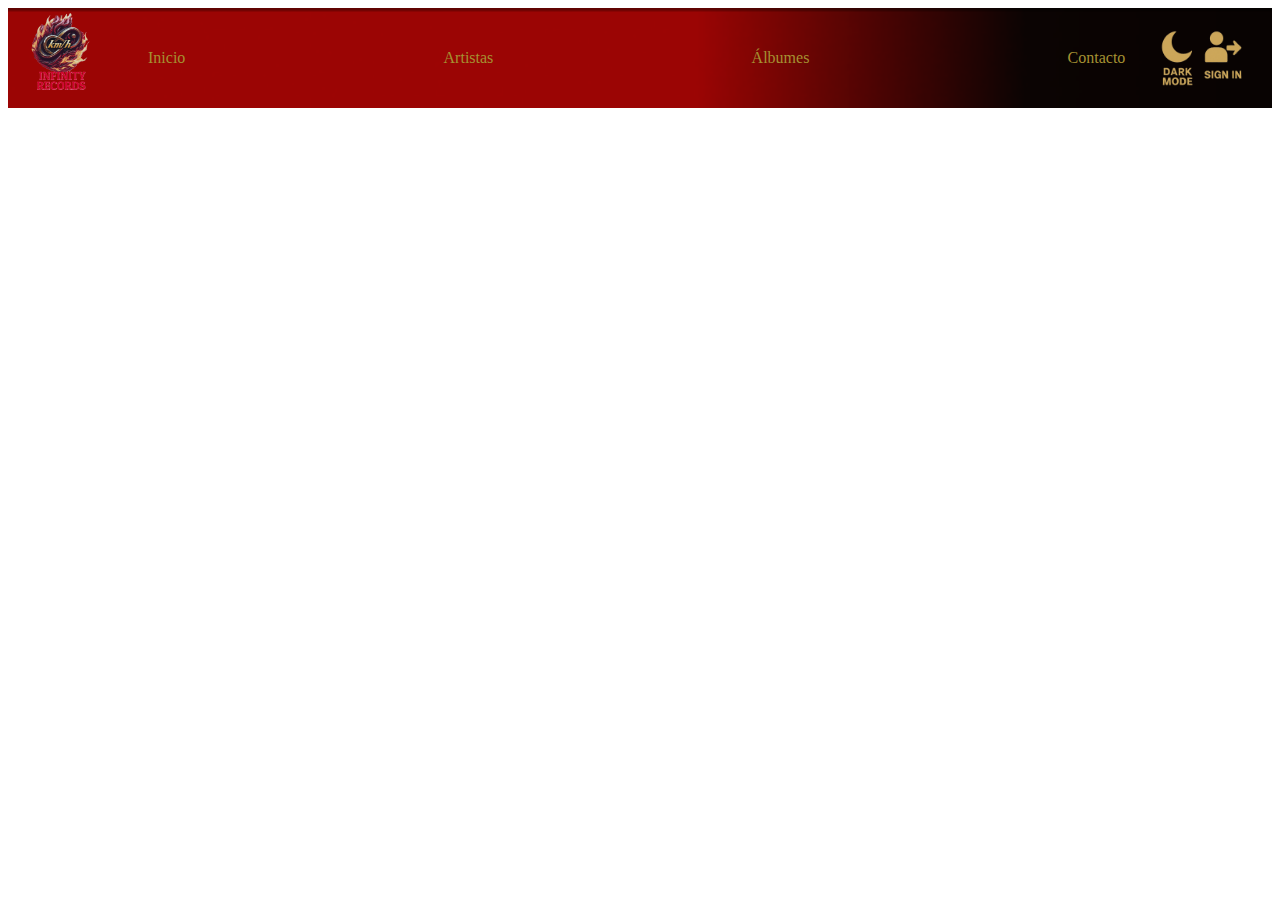
<file: index.html>
<!DOCTYPE html>
<html lang="es">
<head>
    <meta charset="UTF-8">
    <meta name="viewport" content="width=mai, initial-scale=1.0">
    <link rel="stylesheet" href="./css/index.css">
    <title>Infinity Records</title>
    <link rel="icon" href="./img/logo infinity records png..png">
    <link rel="stylesheet" href="./css/index.css">
    <link rel="stylesheet" href="./css/normalize.css">
</head>
<body>
    <header>
        <div class="navbar-main">
            <nav class="navbar">
                <div class="logo">
                    <img src="./img/logo infinity records png..png" alt="Logo Infinity Records" class="logo-img">
                </div>
                <ul class="nav-links">
                    <li><a href="#">Inicio</a></li>
                    <li><a href="#">Artistas</a></li>
                    <li><a href="#">Álbumes</a></li>
                    <li><a href="#">Contacto</a></li>
                </ul>
                <div class="icons-navbar">
                    <img src="./img/gold icon dark mode.png" alt="">
                    <img src="./img/gold icon sign in.png" alt="">
                </div>

            </nav>
        </div>
    </header>

    <main>
        <!-- Sección: Artistas -->

    </main>

    <footer>

    </footer>
</body>
</html>
</file>
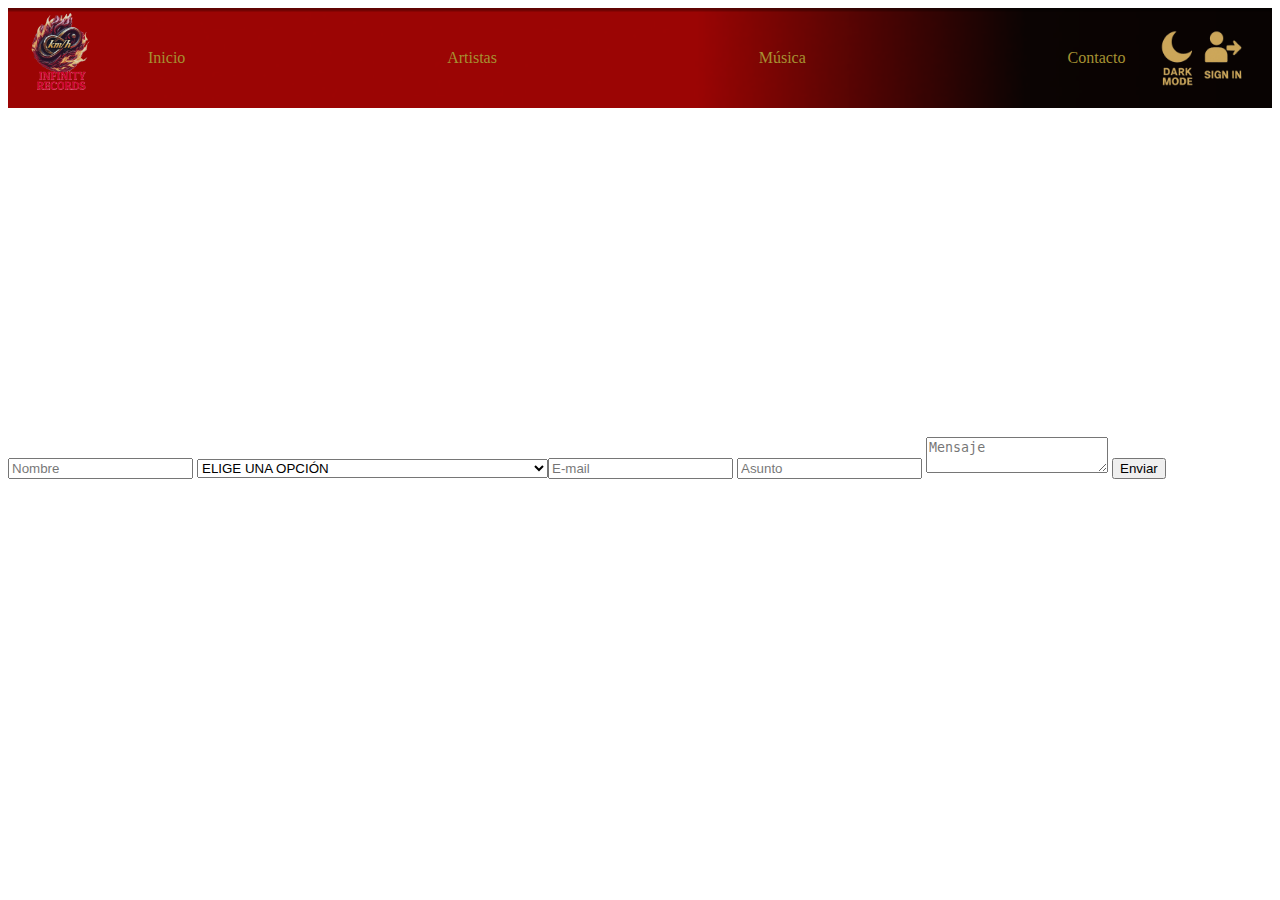
<file: acerca-de.html>
<!DOCTYPE html>
<html lang="es">

<head>
    <meta charset="UTF-8">
    <meta name="viewport" content="width=device-width, initial-scale=1.0">
    <title>Infinity Records</title>
    <link rel="icon" href="./img/logo infinity records png..png">
    <link rel="stylesheet" href="./css/normalize.css">
    <link rel="stylesheet" href="./css/index.css">
</head>

<body>
    <header>
        <div class="navbar-main">
            <nav class="navbar">
                <div class="logo">
                    <img src="./img/logo infinity records png..png" alt="Logo Infinity Records" class="logo-img">
                </div>
                <ul class="nav-links">
                    <li><a href="./home.html">Inicio</a></li>
                    <li><a href="./artists.html">Artistas</a></li>
                    <li><a href="./music.html">Música</a></li>
                    <li><a href="./acerca-de.html">Contacto</a></li>
                </ul>
                <div class="icons-navbar">
                    <img src="./img/gold icon dark mode.png" alt="">
                    <img src="./img/gold icon sign in.png" alt="">
                </div>

            </nav>
        </div>
    </header>

    <main>
        <div class="container-img">
            <h2>Acerca de Nosotros</h2>
        </div>
        <div class="container-about">
            <h2>Infinity Records</h2>
            <p>Somos una disquera independiente enfocada en apoyar y proyectar a artistas emergentes que buscan hacerse
                un nombre en la industria musical. Nuestra misión es brindar las herramientas, el respaldo y el espacio
                creativo que necesitan para transformar su talento en una carrera sólida. Creemos en el arte auténtico,
                en el esfuerzo real y en el potencial de quienes tienen algo nuevo que decir. Nuestra visión es ser la
                plataforma de referencia para las nuevas voces que marcarán el futuro de la música urbana y
                contemporánea.
                Sabemos que comenzar no es fácil y que el talento por sí solo no siempre abre las puertas. Por eso
                trabajamos codo a codo con nuestros artistas, ofreciéndoles asesoría profesional, producción de alta
                calidad, promoción estratégica y el acompañamiento necesario para que crezcan en un entorno competitivo.
                Valoramos la originalidad, la disciplina y la pasión en cada proyecto que llevamos adelante, porque
                entendemos que cada historia merece ser contada con su propia voz.
                Somos el puente entre los sueños y la realidad del escenario. En nuestra casa, el talento se respeta, se
                trabaja y se eleva. Apostamos por el presente y el futuro de la música, creando una comunidad donde la
                visión artística y la autenticidad siempre van primero. Si tienes la pasión, las ganas y el talento,
                nosotros tenemos las herramientas para llevar tu carrera al siguiente nivel. Bienvenido a donde empieza
                tu historia.</p>
        </div>
    </main>

    <footer>
        <div class="container-form">
            <h2>CONTACTO</h2>
            <input type="text" placeholder="Nombre" class="input-form">
            <select required class="input-form2">
                <option value="" disabled selected>ELIGE UNA OPCIÓN</option>
                <option value="">MEDIOS</option>
                <option value="">ALIANZAS CON MARCAS Y DERECHOS DE IMAGEN</option>
                <option value="">EDITORIAL Y PUBLISHING</option>
                <option value="">CLIENTES</option>
                <option value="">CONTRATACIÓN DE ARTISTAS</option>
                <option value="">ENVÍANOS TU MÚSICA</option>
            <input type="email" placeholder="E-mail" class="input-form">
            <input type="text" placeholder="Asunto" class="input-form">
            <textarea placeholder="Mensaje" class="input-message"></textarea>
            <button class="btn-form">Enviar</button>
        </div>
    </footer>
</body>

</html>
</file>
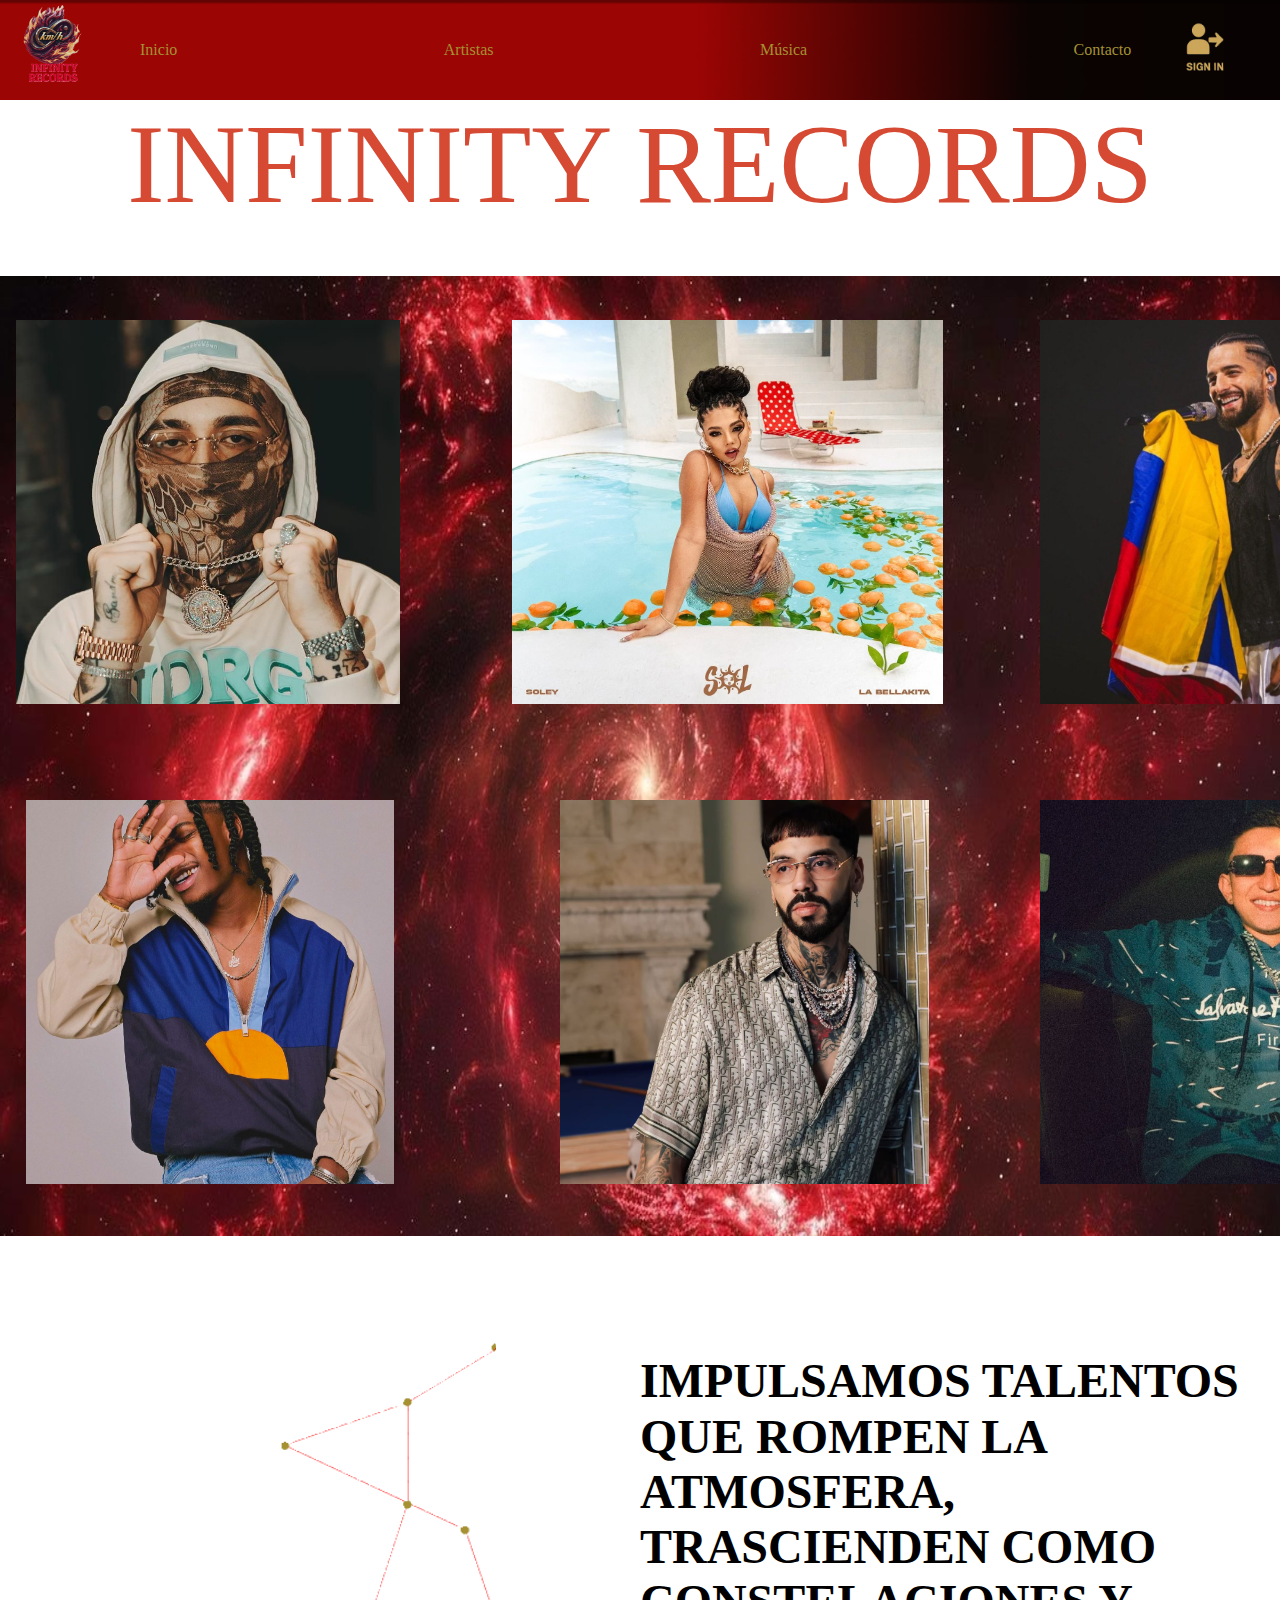
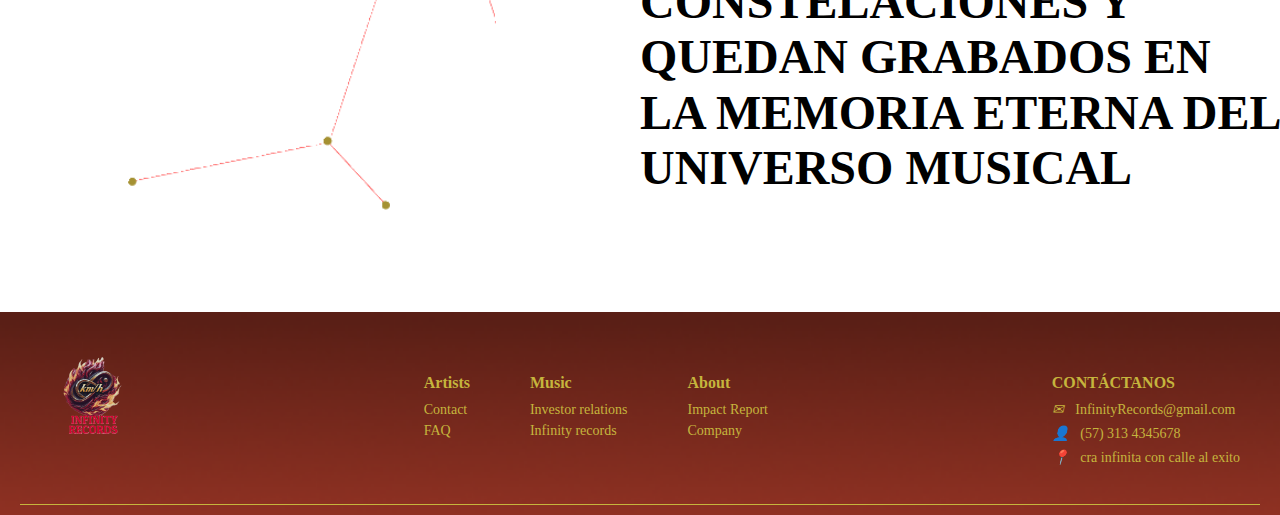
<file: artists.html>
<!DOCTYPE html>
<html lang="en">
<head>
    <meta charset="UTF-8">
    <meta name="viewport" content="width=device-width, initial-scale=1.0">
    <link rel="icon" href="./img/logo infinity records png..png">
    <link rel="stylesheet" href="./css/normalize.css">
    <link rel="stylesheet" href="./css/artists.css">
    <title>Artists</title>
</head>
<body>
    <header>
        <div class="navbar-main">
            <nav class="navbar">
                <div class="logo">
                    <img src="./img/logo infinity records png..png" alt="Logo Infinity Records" class="logo-img">
                </div>
                <ul class="nav-links">
                    <li><a href="./home.html">Inicio</a></li>
                    <li><a href="./artists.html">Artistas</a></li>
                    <li><a href="./music.html">Música</a></li>
                    <li><a href="./acerca-de.html">Contacto</a></li>
                </ul>
                <div class="icons-navbar">
                    <img src="./img/gold icon sign in.png" alt="">
                </div>

            </nav>
        </div>
    </header>

    <main class="main">
        <!-- seccion poster INFINITY RECORDS -->
        <div class="contenedor-informacion-general-artists">
            <div class="content-infinity-records-artists">INFINITY RECORDS</div>
        </div>
        <section class="section-imagen-con-infinity-records-artists">
            <img src="./img/nebulosa.jpg" alt="nebulosa">
        </section>
        <div class="Imagen-Artists-Card-1">
            <img src="./img/kris R.jpeg" class="imagen-superpuesta" alt="Imagen 1">
        </div>
        <div class="Imagen-Artists-Card-2">
            <img src="./img/Soley.jpeg" class="imagen-superpuesta" alt="Imagen 2">
        </div>
        <div class="Imagen-Artists-Card-3">
            <img src="./img/maluma.jpeg" class="imagen-superpuesta" alt="Imagen 3">
        </div>
        <div class="Imagen-Artists-Card-4">
            <img src="./img/clooy.jpeg" class="imagen-superpuesta" alt="Imagen 4">
        </div>
        <div class="Imagen-Artists-Card-5">
            <img src="./img/Anuel.jpeg" class="imagen-superpuesta" alt="Imagen 4">
        </div>
        <div class="Imagen-Artists-Card-6">
            <img src="./img/cris valencia (1).jpeg" class="imagen-superpuesta" alt="Imagen 4">
        </div>
        <section class="section-frase-motivacional-infinity-records">
            <div class="container-fluid-frase-motivacional-infinity-records">
                <div class="content-frase-motivacional-infinity-records">
                    <div class="section-1">
                        <img class="img img-constelacion-infinity-records" src="./img/constelacion png.PNG" alt="img constelacion">
                    </div>
                    <div class="section-2">
                        <div class="section-frase-motivaciona-infinity-records-content">
                            <h2>IMPULSAMOS TALENTOS QUE ROMPEN  LA ATMOSFERA, TRASCIENDEN COMO CONSTELACIONES Y QUEDAN GRABADOS  EN LA MEMORIA ETERNA DEL UNIVERSO MUSICAL</h2>
                        </div>
                    </div>
                </div>
            </div>
        </section>
    </main>
    <footer class="footer">
        <div class="footer-container">
            <div class="footer-logo">
                <img src="./img/logo infinity records png..png" alt="Infinity Records logo" />
            </div>

            <div class="footer-links">
                <div>
                    <h4>Artists</h4>
                    <a href="#">Contact</a>
                    <a href="#">FAQ</a>
                </div>
                <div>
                    <h4>Music</h4>
                    <a href="#">Investor relations</a>
                    <a href="#">Infinity records</a>
                </div>
                <div>
                    <h4>About</h4>
                    <a href="#">Impact Report</a>
                    <a href="#">Company</a>
                </div>
            </div>

            <div class="footer-contact">
                <h4>CONTÁCTANOS</h4>
                <p><i class="icon">✉</i> InfinityRecords@gmail.com</p>
                <p><i class="icon">👤</i> (57) 313 4345678</p>
                <p><i class="icon">📍</i> cra infinita con calle al exito</p>
            </div>
        </div>
        <div class="footer-line"></div>
        </div>
    </footer>

</body>
</html>
</file>
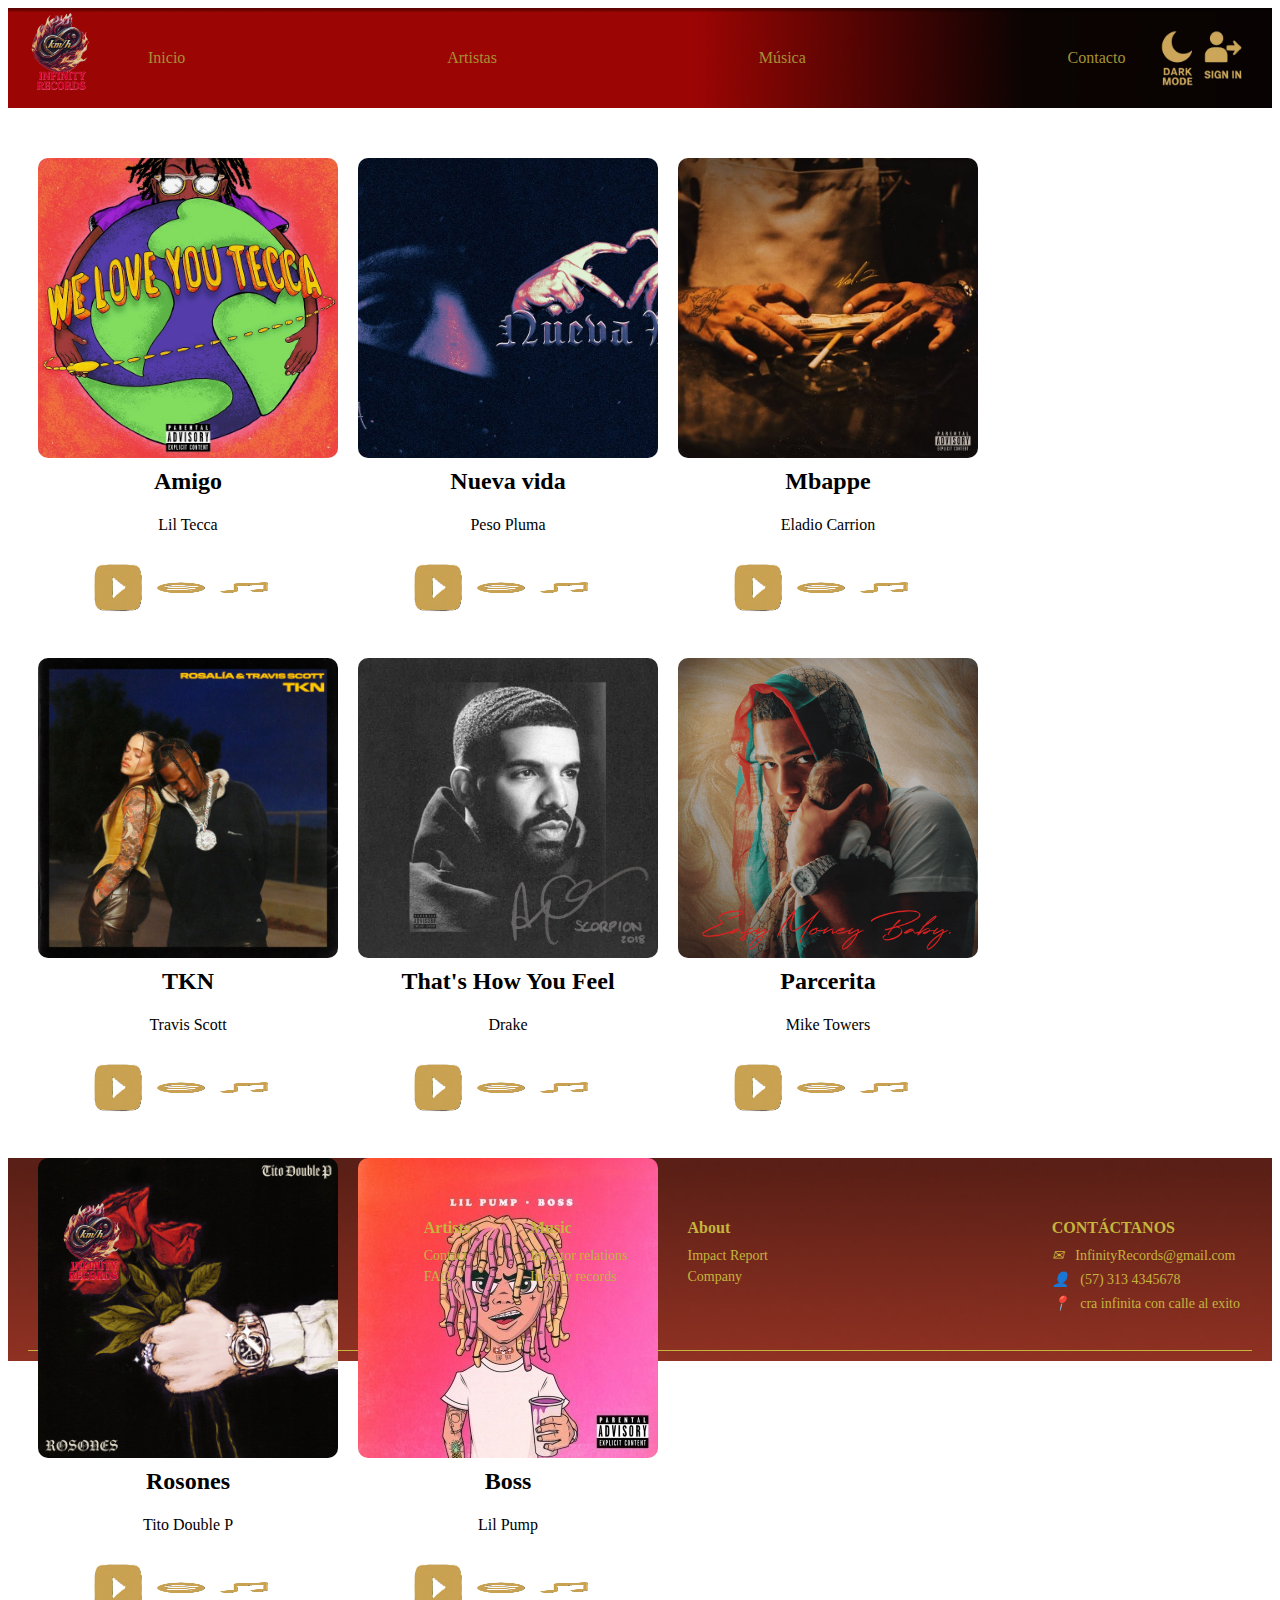
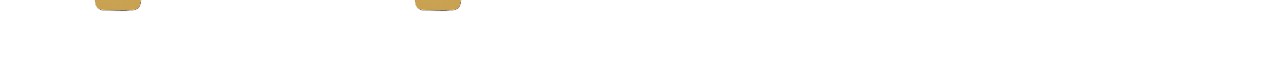
<file: music.html>
<!DOCTYPE html>
<html lang="es">
<head>
    <meta charset="UTF-8">
    <meta name="viewport" content="width=mai, initial-scale=1.0">
    <link rel="stylesheet" href="./css/index.css">
    <title>Infinity Records</title>
    <link rel="icon" href="./img/logo infinity records png..png">
    <link rel="stylesheet" href="./css/normalize.css">
    <link rel="stylesheet" href="./css/index.css">
</head>

<body>
    <header>
        <div class="navbar-main">
            <nav class="navbar">
                <div class="logo">
                    <img src="./img/logo infinity records png..png" alt="Logo Infinity Records" class="logo-img">
                </div>
                <ul class="nav-links">
                    <li><a href="./home.html">Inicio</a></li>
                    <li><a href="./artists.html">Artistas</a></li>
                    <li><a href="./music.html">Música</a></li>
                    <li><a href="./acerca-de.html">Contacto</a></li>
                </ul>
                <div class="icons-navbar">
                    <img src="./img/gold icon dark mode.png" alt="">
                    <img src="./img/gold icon sign in.png" alt="">
                </div>

            </nav>
        </div>
    </header>

    <main>
        <div class="music-section">
            <div class="music-card card card1">
                <img class="img-music" src="./img/lilteeca.png" alt="Imagen: Amigo de Lil Tecca">
                <h2>Amigo</h2>
                <p>Lil Tecca</p>
                <div class="icons-platforms-container">
                    <a href="https://www.youtube.com/watch?v=kDJhBSmji6Y" target="_blank"><img class="icons-platforms"
                            src="./img/icono youtube dorado.png" alt=""></a>
                    <a href="https://open.spotify.com/intl-es/track/2BULAwmRpScmZE7YOF07e5?si=2dae82759ede486a"
                        target="_blank"><img class="icons-platforms" src="./img/icono spotitify dorado.png" alt=""></a>
                    <a href="https://music.apple.com/co/song/amigo/1478190072" target="_blank"><img
                            class="icons-platforms" src="./img/icono musica dorado.png" alt=""></a>
                </div>
            </div>
            <div class="music-card card card2">
                <img class="img-music" src="./img/nuevavida.png" alt="Imagen: Nueva vida de Peso Pluma">
                <h2>Nueva vida</h2>
                <p>Peso Pluma</p>
                <div class="icons-platforms-container">
                    <a href="https://youtu.be/LuM3XQjrgfQ?si=e5OepwN7-o0iQoz4" target="_blank"><img
                            class="icons-platforms" src="./img/icono youtube dorado.png" alt=""></a>
                    <a href="https://open.spotify.com/intl-es/track/4Nf5EZ40JenjMUKXOiyRU5?si=c2886180496d4527"
                        target="_blank"><img class="icons-platforms" src="./img/icono spotitify dorado.png" alt=""></a>
                    <a href="https://music.apple.com/co/song/nueva-vida/1694413074" target="_blank"><img
                            class="icons-platforms" src="./img/icono musica dorado.png" alt=""></a>
                </div>
            </div>
            <div class="music-card card card3">
                <img class="img-music" src="./img/Mbappe.png" alt="Imagen: Mbappe de Eladio Carrion">
                <h2>Mbappe</h2>
                <p>Eladio Carrion</p>
                <div class="icons-platforms-container">
                    <a href="https://youtu.be/yDhxCiLXEHs?si=Wjy20aTf2FxZll7R" target="_blank"><img
                            class="icons-platforms" src="./img/icono youtube dorado.png" alt=""></a>
                    <a href="https://open.spotify.com/intl-es/track/2lmWwBLVJ2P0HX491zkYws?si=f9b429d1c9984747"
                        target="_blank"><img class="icons-platforms" src="./img/icono spotitify dorado.png" alt=""></a>
                    <a href="https://music.apple.com/co/song/mbapp%C3%A9/1654052941" target="_blank"><img
                            class="icons-platforms" src="./img/icono musica dorado.png" alt=""></a>
                </div>
            </div>
            <div class="music-card card card4">
                <img class="img-music" src="./img/TKN.png" alt="Imagen: TKN de Travis Scott">
                <h2>TKN</h2>
                <p>Travis Scott</p>
                <div class="icons-platforms-container">
                    <a href="https://youtu.be/q5xIoeG4uVI?si=BwlZ-UGffe0VX_dt" target="_blank"><img
                            class="icons-platforms" src="./img/icono youtube dorado.png" alt=""></a>
                    <a href="https://open.spotify.com/intl-es/track/4w47S36wQGBhGg073q3nt7?si=580496ecfc23479e"
                        target="_blank"><img class="icons-platforms" src="./img/icono spotitify dorado.png" alt=""></a>
                    <a href="https://music.apple.com/co/song/tkn/1514331469" target="_blank"><img
                            class="icons-platforms" src="./img/icono musica dorado.png" alt=""></a>
                </div>
            </div>
            <div class="music-card card card5">
                <img class="img-music" src="./img/That's How You Feel.png" alt="Imagen: That's How You Feel de Drake">
                <h2>That's How You Feel</h2>
                <p>Drake</p>
                <div class="icons-platforms-container">
                    <a href="https://youtu.be/SlW7cZC4-Hw?si=w_fcOK-yQxM3tbd3" target="_blank"><img
                            class="icons-platforms" src="./img/icono youtube dorado.png" alt=""></a>
                    <a href="https://open.spotify.com/intl-es/track/41a7dZcq30Ss5kPMayWRV0?si=7763cd60eb524010"
                        target="_blank"><img class="icons-platforms" src="./img/icono spotitify dorado.png" alt=""></a>
                    <a href="https://music.apple.com/co/song/thats-how-you-feel/1418213395" target="_blank"><img
                            class="icons-platforms" src="./img/icono musica dorado.png" alt=""></a>
                </div>
            </div>
            <div class="music-card card card6">
                <img class="img-music" src="./img/Parcerita.png" alt="Imagen: Parcerita de Mike Towers">
                <h2>Parcerita</h2>
                <p>Mike Towers</p>
                <div class="icons-platforms-container">
                    <a href="https://youtu.be/hN_GH77g_V8?si=UvifsPTshJVHv0m3" target="_blank"><img
                            class="icons-platforms" src="./img/icono youtube dorado.png" alt=""></a>
                    <a href="https://open.spotify.com/intl-es/track/2oZBb87Jgwrg3qYhwsy3BN?si=18bfbd80af354abf"
                        target="_blank"><img class="icons-platforms" src="./img/icono spotitify dorado.png" alt=""></a>
                    <a href="https://music.apple.com/co/song/parcerita/1495894620" target="_blank"><img
                            class="icons-platforms" src="./img/icono musica dorado.png" alt=""></a>
                </div>
            </div>
            <div class="music-card card card7">
                <img class="img-music" src="./img/Rosones.png" alt="Imagen: Rosones de Tito Double P">
                <h2>Rosones</h2>
                <p>Tito Double P</p>
                <div class="icons-platforms-container">
                    <a href="https://youtu.be/hrhu8OE4WMM?si=E4pk8Yw_BXH3fRYH" target="_blank"><img
                            class="icons-platforms" src="./img/icono youtube dorado.png" alt=""></a>
                    <a href="https://open.spotify.com/intl-es/track/0LTwdL5yZ6YOTEGUQPFuSN?si=f23cb4d13b14404e"
                        target="_blank"><img class="icons-platforms" src="./img/icono spotitify dorado.png" alt=""></a>
                    <a href="https://music.apple.com/co/song/rosones/1783211314" target="_blank"><img
                            class="icons-platforms" src="./img/icono musica dorado.png" alt=""></a>
                </div>
            </div>
            <div class="music-card card card8">
                <img class="img-music" src="./img/Boss.png" alt="Imagen: Boss de Lil Pump">
                <h2>Boss</h2>
                <p>Lil Pump</p>
                <div class="icons-platforms-container">
                    <a href="https://youtu.be/JcJAhWGI0bE?si=I7z2hg0k4IcAJ7GJ" target="_blank"><img
                            class="icons-platforms" src="./img/icono youtube dorado.png" alt=""></a>
                    <a href="https://open.spotify.com/intl-es/track/4CHp6dRZTeFAu4bSOxfH7Y?si=28653ebe195548c3"
                        target="_blank"><img class="icons-platforms" src="./img/icono spotitify dorado.png" alt=""></a>
                    <a href="https://music.apple.com/co/song/boss/1292382022" target="_blank"><img
                            class="icons-platforms" src="./img/icono musica dorado.png" alt=""></a>
                </div>
            </div>
        </div>
    </main>

    <footer class="footer">
        <div class="footer-container">
            <div class="footer-logo">
                <img src="./img/logo infinity records png..png" alt="Infinity Records logo" />
            </div>

            <div class="footer-links">
                <div>
                    <h4>Artists</h4>
                    <a href="#">Contact</a>
                    <a href="#">FAQ</a>
                </div>
                <div>
                    <h4>Music</h4>
                    <a href="#">Investor relations</a>
                    <a href="#">Infinity records</a>
                </div>
                <div>
                    <h4>About</h4>
                    <a href="#">Impact Report</a>
                    <a href="#">Company</a>
                </div>
            </div>

            <div class="footer-contact">
                <h4>CONTÁCTANOS</h4>
                <p><i class="icon">✉</i> InfinityRecords@gmail.com</p>
                <p><i class="icon">👤</i> (57) 313 4345678</p>
                <p><i class="icon">📍</i> cra infinita con calle al exito</p>
            </div>
        </div>
        <div class="footer-line"></div>
        </div>
    </footer>
</body>

</html>
</file>
<file: css/index.css>
:root {
    color: black;
    color: #a59132;
    color: #d64933;
    color: white;
    font-family: lora, serif;
}

/* Navbar Header */
.navbar-main {
    height: 100px;
    background-image: url(./../img/color\ de\ header.png);
    background-size: cover;
    display: flex;
}


.navbar {
    display: flex;
    width: 100%;
}

.logo {
    display: flex;
    height: 100px;
}


.nav-links {
    display: flex;
    align-items: center;
    list-style: none;
    width: 100%;
    justify-content: space-between;
    font-family: lora, serif;
}

.nav-links a {
    text-decoration: none;
    color: #a59132
}

.icons-navbar {
    display: flex;
    width: 15%;
    justify-content: center;
}


/* Section: Music */
.music-section {
    height: 1000px;
    margin: 50px 0 0 30px;
    display: flex;
    width: fit-content;
    flex-wrap: wrap;
}

.music-card {
    display: flex;
    width: 300px;
    height: 500px;
    color: black;
    flex-direction: column;
    align-items: center;
    margin: 0 20px 0 0;
}

.img-music {
    width: 100%;
    height: 300px;
    object-fit: cover;
    border-radius: 10px;
}

.music-card p,
.music-card h2 {
    margin: 10px 0 10px 0;
    padding: 0;
    font-family: lora, serif;
}

.icons-platforms-container {
    width: 100%;
    display: flex;
    justify-content: center;
}

.icons-platforms {
    display: flex;
    flex-direction: row;
    width: 48px;
    height: 48px;
    justify-content: space-between;
    margin: 20px 15px 0 0;
}

/* Footer */
.footer {
    background-image: url(./../img/footer\ color.png);
    background-size: cover;
    color: #c5b53d;
    padding: 40px 20px 10px;
}

.footer-container {
    display: flex;
    justify-content: space-between;
    flex-wrap: wrap;
    max-width: 1200px;
    margin: auto;
    gap: 40px;
}

.footer-logo img {
    width: 100px;
}

.footer-links {
    display: flex;
    gap: 60px;
    height: 100%;
}

.footer-links div h4 {
    margin-bottom: 10px;
}

.footer-links a {
    display: block;
    color: #c5b53d;
    text-decoration: none;
    margin-bottom: 5px;
    font-size: 14px;
}

.footer-contact h4 {
    margin-bottom: 10px;
}

.footer-contact p {
    margin: 8px 0;
    font-size: 14px;
}

.icon {
    margin-right: 8px;
}

.footer-line {
    height: 1px;
    background-color: #c5b53d;
    margin-top: 30px;
}
</file>
<file: css/artists.css>
:root {
    /** Colors */
    --Cinnabar: #d64a33;
    --Old-Gold: #a9843c;
    --Rich-Black:#060201;
    --fuente-principal: 'Lora', serif;
}
html,
body {
    height: 100%;
    margin: 0;
    padding: 0;
}
/* Navbar Header */
.navbar-main {
    height: 100px;
    background-image: url(./../img/color\ de\ header.png);
    background-size: cover;
    display: flex;
}


.navbar {
    display: flex;
    width: 100%;
}

.logo {
    display: flex;
    height: 100px;
}


.nav-links {
    display: flex;
    align-items: center;
    list-style: none;
    width: 100%;
    justify-content: space-between;
    font-family: lora, serif;
}

.nav-links a {
    text-decoration: none;
    color: #a59132
}

.icons-navbar {
    display: flex;
    width: 15%;
    justify-content: center;
}

main
/* titulo de seccion artists */
.content-infinity-records-artists {
    display: flex;
    justify-content: center;
    font-size: 7rem;
    color: #d64a33;
    height: 11rem;
}
/* artistas infinity recordas informacion */
.section-imagen-con-infinity-records-artists img {
    width: 100%;
    height: 60rem;
    display: block;
}
.Imagen-Artists-Card-1 {
    position: absolute;
    top: 20rem;
    left: 1rem;
    width: 1.2rem;
    height: 1rem;
}
.imagen-superpuesta {
    height: 24rem;
}

.Imagen-Artists-Card-2 {
    position: absolute;
    top: 20rem;
    left: 32rem;
    width: 1.2rem;
    height: 1rem;
}
.imagen-superpuesta {
    height: 24rem;
}

.Imagen-Artists-Card-3 {
    position: absolute;
    top: 20rem;
    left: 65rem;
    width: 1.2rem;
    height: 1rem;
}

.imagen-superpuesta {
    height: 24rem;
}
.Imagen-Artists-Card-4 {
    position: absolute;
    top: 50rem;
    left: 2%;
    width: 1.2rem;
    height: 1rem;
}
.imagen-superpuesta {
    height: 24rem;
}
.Imagen-Artists-Card-5 {
    position: absolute;
    top: 50rem;
    left: 35rem;
    width: 1.2rem;
    height: 1rem;
}
.imagen-superpuesta {
    height: 24rem;
}
.Imagen-Artists-Card-6 {
    position: absolute;
    top: 50rem;
    left: 65rem;
    width: 1.2rem;
    height: 1rem;
}

.imagen-superpuesta {
    height: 24rem;
}

/* frase motivacional constelacion */
.content-frase-motivacional-infinity-records {
    display: flex;            
    align-items: center;      
    gap: 3rem;                
}
.content-frase-motivacional-infinity-records img {
    width: 25rem;             
    height: 30rem;
    padding: 6rem;
    border-radius: 7rem;
}
.section-frase-motivaciona-infinity-records-content h2 {
    font-size: 3rem;
}
/* Footer */
.footer {
    background-image: url(./../img/footer\ color.png);
    background-size: cover;
    color: #c5b53d;
    padding: 40px 20px 10px;
    font-family: lora, serif;
    position: relative;
    bottom: 0;
}

.footer-container {
    display: flex;
    justify-content: space-between;
    flex-wrap: wrap;
    max-width: 1200px;
    margin: auto;
    gap: 40px;
}

.footer-logo img {
    width: 100px;
}

.footer-links {
    display: flex;
    gap: 60px;
    height: 100%;
}

.footer-links div h4 {
    margin-bottom: 10px;
}

.footer-links a {
    display: block;
    color: #c5b53d;
    text-decoration: none;
    margin-bottom: 5px;
    font-size: 14px;
}

.footer-contact h4 {
    margin-bottom: 10px;
}

.footer-contact p {
    margin: 8px 0;
    font-size: 14px;
}

.icon {
    margin-right: 8px;
}

.footer-line {
    height: 1px;
    background-color: #c5b53d;
    margin-top: 30px;
}
</file>
